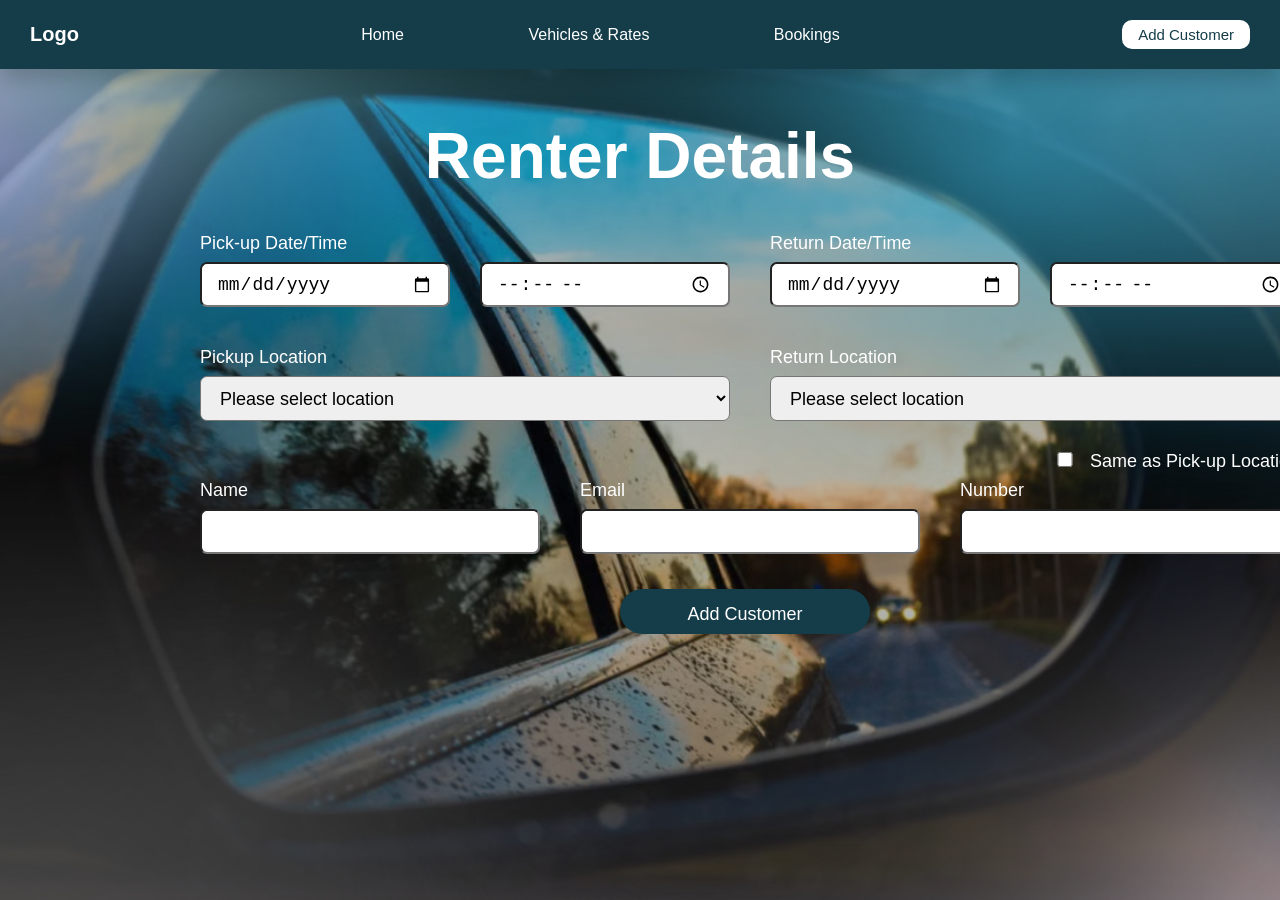
<file: index.html>
<html>
    <head>
        <title>Vehicle Rental Management System</title>
        <link href="style.css" rel="stylesheet">
    </head>
    <body class="homebg">
        <nav class="navbar">
            <a href="index.html" class="logo">Logo</a>
            <div class="nav-links">
                <a href="index.html">Home</a> 
                <a href="vehicles.html">Vehicles & Rates</a>
                <a href="bookings.html">Bookings</a>
            </div>
           <div class="profile-container">
                <a href="index.html" class="profile-btn">Add Customer</a>
            </div>
        </nav>
        <section>
        <div class="hero">
            <h1>Renter Details</h1>
            <form>
                <div class="date-time">
                    <p>
                        <label for="pckpdate-time">Pick-up Date/Time</label>
                        <span class="dt-pair">
                            <input type="date" id="pckpdate" required>
                            <input type="time" id="pckptime" required>
                        </span>
                    </p>
                    <p>
                        <label for="rtrndate-time">Return Date/Time</label>
                        <span class="dt-pair">
                            <input type="date" id="rtrndate" required>
                            <input type="time" id="rtrntime" required>
                        </span>
                    </p>
                </div>
                <div class="location">
                    <p>
                        <label for="pickuploc">Pickup Location</label>
                        <select id="pickuploc" required>
                            <option value="0">Please select location</option>
                            <option value="Manila - 1700">Manila - 1700</option>
                            <option value="Makati - 1500">Makati - 1500</option>
                            <option value="Pasig - 1600">Pasig - 1600</option>
                            <option value="Mandaluyong - 1500">Mandaluyong - 1500</option>
                            <option value="Taguig - 1700">Taguig - 1700</option>
                            <option value="Quezon City - 1600">Quezon City - 1600</option>
                        </select>
                    </p>
                    <p>
                        <label for="returnloc">Return Location</label>
                        <select id="returnloc" required>
                            <option value="0">Please select location</option>
                            <option value="Manila - 1700">Manila - 1700</option>
                            <option value="Makati - 1500">Makati - 1500</option>
                            <option value="Pasig - 1600">Pasig - 1600</option>
                            <option value="Mandaluyong - 1500">Mandaluyong - 1500</option>
                            <option value="Taguig - 1700">Taguig - 1700</option>
                            <option value="Quezon City - 1600">Quezon City - 1600</option>
                        </select>
                    </p>
                </div>
                <p class="same-loc">
                    <label for="return-loc">
                    <input type="checkbox" id="sameloc">Same as Pick-up Location</label>
                </p>
                <div class="c-details">
                    <p>
                        <label for="c_name">Name</label>
                        <input type="text" id="name" required>
                    </p>
                    <p>
                        <label for="c_email">Email</label>
                        <input type="email" id="email" required>
                    </p>
                    <p>
                        <label for="c_number">Number</label>
                        <input type="text" id="cnum" required>
                    </p>
                </div>
                <div class="addcustomer">
                    <input type="button" value="Add Customer" onclick="addcustomer()">
                </div>
            </form>
        </div>
 
        </section>
        <p id="output"></p>
        <script type="text/javascript">

            //saving data
            var savedData = localStorage.getItem("renting_db");
              if (savedData == null) {
            
            var customer = [];
 
            localStorage.setItem(
                "renting_db",
                JSON.stringify(customer)
            );
 
            } else {
 
            var customer = JSON.parse(savedData);
 
            }

            //add custmer data
            function addcustomer(){
                var pckpdate = document.getElementById("pckpdate").value;
                    if (pckpdate===""){
                    alert("Please select Pick-up Date.");
                    return;
                    }

                var pckptime = document.getElementById("pckptime").value;
                    if (pckptime===""){
                    alert("Please select Pick-up Time.");
                    return;
                    }

                var rtrndate = document.getElementById("rtrndate").value;
                    if (rtrndate===""){
                    alert("Please select Return Date.");
                    return;
                    }

                var rtrntime = document.getElementById("rtrntime").value;
                    if (rtrntime===""){
                    alert("Please select Return Time.");
                    return;
                    }

                var pickuploc = document.getElementById("pickuploc").value;
                    if (pickuploc==="0"){
                    alert("Please select Pickup-Location.");
                    return;
                    }

                var returnloc = document.getElementById("returnloc").value;
                    if (returnloc==="0"){
                    alert("Please select Return Location.");
                    return;
                    }

                var sameloc = document.getElementById("sameloc").value;

                var name = document.getElementById("name").value;
                    if (name===""){
                    alert("Please enter the name.");
                    return;
                    }

                var email = document.getElementById("email").value;
                    if (email===""){
                    alert("Please select your Pick-up Date.");
                    return;
                    }
        
                var cnum = document.getElementById("cnum").value;
                    if (cnum===""){
                    alert("Please enter phone number.");
                    return;
                    }

                var duration = computeDuration(pckpdate, pckptime, rtrndate, rtrntime);

                if (duration === null) {
                    alert("Return date/time must be later than the pick-up date/time.");
                return;
                }

                var DAILY_RATE = 0;

                if (pickuploc === "Manila - 1700") {
                    DAILY_RATE = 1700;
                } else if (pickuploc === "Makati - 1500") {
                    DAILY_RATE = 1500;
                } else if (pickuploc === "Pasig - 1600") {
                    DAILY_RATE = 1600;
                } else if (pickuploc === "Mandaluyong - 1500") {
                    DAILY_RATE = 1500;
                } else if (pickuploc === "Taguig - 1700") {
                    DAILY_RATE = 1700;
                } else if (pickuploc === "Quezon City - 1600") {
                    DAILY_RATE = 1600;
                } else {
                    alert("Please select a valid pick-up location.");
                return;
                }
                
                //add the customer data in db
                customer.push({
                    name: name,
                    email: email,
                    cnum: cnum,
                    pckpdate: pckpdate,
                    pckptime: pckptime,
                    rtrndate: rtrndate,
                    rtrntime: rtrntime,
                    pickuploc: pickuploc,
                    returnloc: returnloc,
                    duration: duration.days + " day(s), " + duration.hours + " hr(s), " + duration.minutes + " min(s)",
                    billedDays: duration.billedDays,
                    price: duration.billedDays * DAILY_RATE
                });
                
                localStorage.setItem(
                    "renting_db",
                    JSON.stringify(customer)
                );
                clearForm();
                alert("Customer added successfully.");

                //duration bago pumunta sa bookings list
                setTimeout(function() {
                    window.location.href = "bookings.html";
                }, 200);

            }
            // compute duration between pick-up and return
            function computeDuration(pckpdate, pckptime, rtrndate, rtrntime) {
                var pickup = new Date(pckpdate + "T" + pckptime);
                var ret = new Date(rtrndate + "T" + rtrntime);

                var diffMs = ret - pickup;

   
                if (isNaN(diffMs) || diffMs <= 0) {
                return null;
                }

                var totalMinutes = Math.floor(diffMs / (1000 * 60));
                var totalHours = Math.floor(totalMinutes / 60);

                var days = Math.floor(totalHours / 24);
                var hours = totalHours % 24;
                var minutes = totalMinutes % 60;

                var billedDays = Math.ceil(diffMs / (1000 * 60 * 60 * 24));

                return {
                    days: days,
                    hours: hours,
                    minutes: minutes,
                    totalHours: totalHours,
                    billedDays: billedDays
                };
                }

            //clear the forms after the customer was added
            function clearForm() {
                document.getElementById("pckpdate").value = "";
                document.getElementById("pckptime").value = "";
                document.getElementById("rtrndate").value = "";
                document.getElementById("rtrntime").value = "";
                document.getElementById("pickuploc").value = "0";
                document.getElementById("returnloc").value = "0";
                document.getElementById("name").value = "";
                document.getElementById("email").value = "";
                document.getElementById("cnum").value = "";
                document.getElementById("sameloc").checked = false;
            }

            document.getElementById("sameloc").addEventListener("change", function() {
            var pickuploc = document.getElementById("pickuploc");
            var returnloc = document.getElementById("returnloc");

            if (this.checked) {
            //copy the pickup location 
                returnloc.value = pickuploc.value;
                returnloc.disabled = true;
            } else {
            //pipili ng return location
                returnloc.disabled = false;
                returnloc.value = "0";
            }
            document.getElementById("pickuploc").addEventListener("change", function() {
            if (document.getElementById("sameloc").checked) {
                document.getElementById("returnloc").value = this.value;
            }
            });
            });

        </script>
    </body>
</html>
</file>
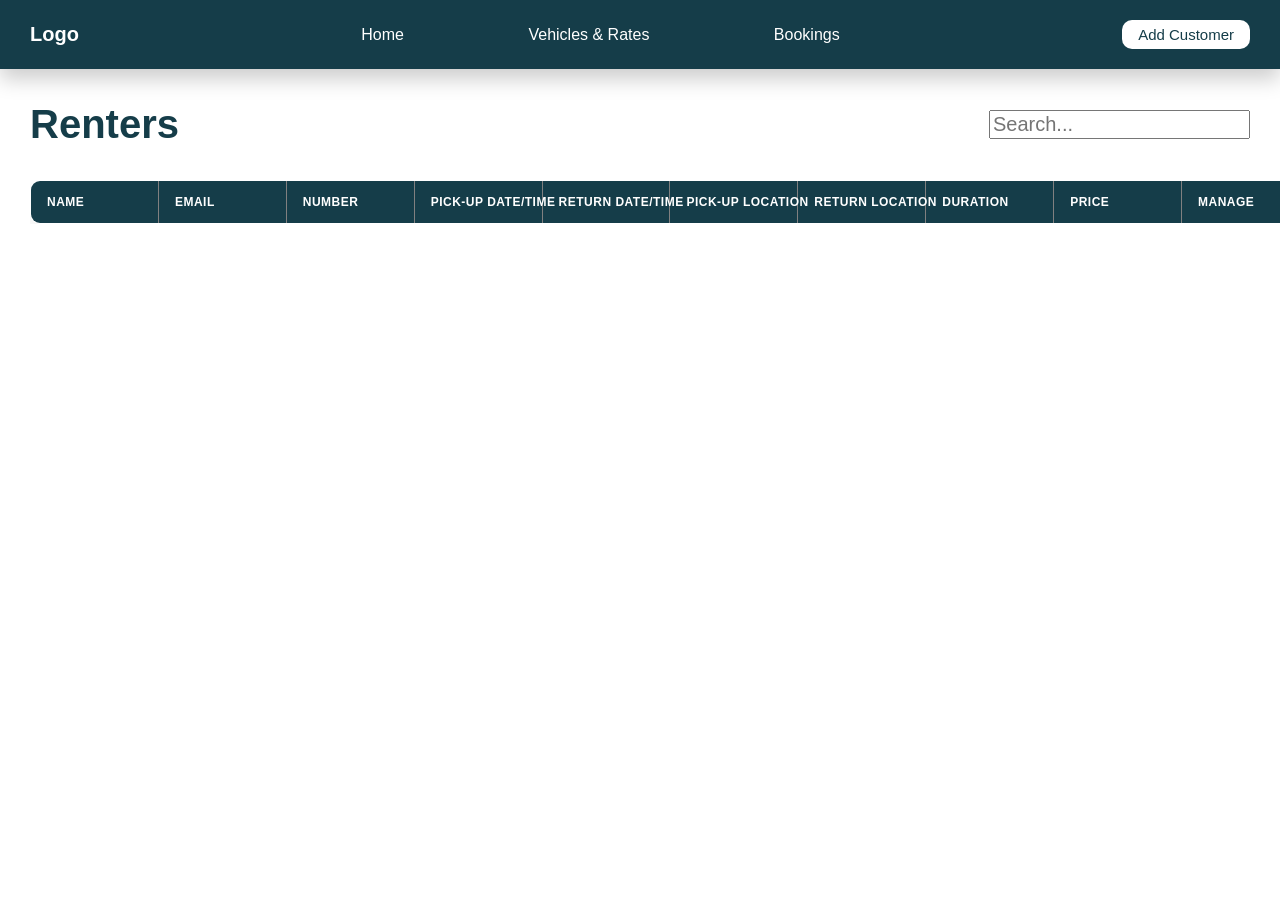
<file: bookings.html>
<html>
    <head>
        <title>Vehicle Rental Management System</title>
        <link href="style.css" rel="stylesheet">
    </head>
    <body>
        <nav class="navbar">
            <a href="index.html" class="logo">Logo</a>
            <div class="nav-links">
                <a href="index.html">Home</a> 
                <a href="vehicles.html">Vehicles & Rates</a>
                <a href="bookings.html">Bookings</a>
            </div>
            <div class="profile-container">
                <a href="index.html" class="profile-btn">Add Customer</a>
            </div>
        </nav>

        <section>
            <div class="page-renter">
                <div class="title-renter">
                    <h1>Renters</h1>
                    <p><input type="text" id="searchbar" placeholder="Search..." oninput="search()"></p>
                </div>

                <div class="table-container">
                    <table id="renterTable" border="1" cellpadding="8">
                    <thead>
                        <tr>
                            <th>Name</th>
                            <th>Email</th>
                            <th>Number</th>
                            <th>Pick-up Date/Time</th>
                            <th>Return Date/Time</th>
                            <th>Pick-up Location</th>
                            <th>Return Location</th>
                            <th>Duration</th>
                            <th>Price</th>
                            <th>Manage</th>
                        </tr>
                    </thead>
                    <tbody id="customerTable"></tbody>
                    </table>
                </div>
            </div>
            </section>

    <script type="text/javascript">
        var savedData = localStorage.getItem("renting_db");
        var customer = savedData ? JSON.parse(savedData) : [];

        function displaycustomer() {
            var table = "";
            for (var i = 0; i < customer.length; i++) {
                table += "<tr>";
                table += "<td>" + customer[i].name + "</td>";
                table += "<td>" + customer[i].email + "</td>";
                table += "<td>" + customer[i].cnum + "</td>";
                table += "<td>" + customer[i].pckpdate + " / " + formatTime(customer[i].pckptime) + "</td>";
                table += "<td>" + customer[i].rtrndate + " / " + formatTime(customer[i].rtrntime) + "</td>";
                table += "<td>" + customer[i].pickuploc + "</td>";
                table += "<td>" + customer[i].returnloc + "</td>";
                table += "<td>" + (customer[i].duration || "-") + "</td>";
                table += "<td>" + formatPrice(customer[i].price) + "</td>";

                table += "<td>";
 
                table += "<a href='edit.html?edit=" + i + "'>";
                table += "<input type='button' value='Edit'>";
                table += "</a> ";

                table += "<input type='button' value='Delete' ";
                table += "onclick='deleteCustomer(" + i + ")'>";
 
                table += "</td>";
 
                table += "</tr>";
            }
            document.getElementById("customerTable").innerHTML = table;
        }
        function formatTime(time) {
            if (!time) return "";
                var parts = time.split(":");
                var hours = parseInt(parts[0], 10);
                var minutes = parts[1];
                var suffix = hours >= 12 ? "PM" : "AM";
                hours = hours % 12;
            if (hours === 0) hours = 12;
                return hours + ":" + minutes + " " + suffix;
            }

        displaycustomer();

        function deleteCustomer(index) {
 
            var answer = confirm(
                "Are you sure you want to delete " +
                customer[index].name + "?"
            );
 
            if (answer == true) {
 
                customer.splice(index, 1);
 
                localStorage.setItem(
                    "renting_db",
                    JSON.stringify(customer)
                );
                displaycustomer();
                alert("Customer deleted successfully.");
 
                document.getElementById("message").innerHTML =
                    "Customer deleted successfully.";
 
                displaycustomer();
 
            } else {
 
                alert("Delete cancelled.");
 
            }
        }
        var editIndex = -1;
        function editCustomer(index) {

            alert("You selected Edit.");
 
            editIndex = index;
            
            var c = customer[index];
            var newpckpdate = prompt("Edit pickup date:", c.pickupdt);
            if (newpckpdate !== null) {
                c.pickupdt = newpckpdate;
                localStorage.setItem("renting_db", JSON.stringify(customer));
                displaycustomer();
            }
        }

        function search() {
        var input = document.getElementById("searchbar").value.toLowerCase();
        var rows = document.querySelectorAll("#renterTable tbody tr");

        rows.forEach(function(row) {
            var name = row.cells[0].textContent.toLowerCase();  
            if (name.includes(input)) {
                row.style.display = "";     
            } else {
                row.style.display = "none";  
            }
        });
        }

        function formatPrice(price) {
            if (price === undefined || price === null) return "-";
            return "₱" + Number(price).toLocaleString();
        }
       
    </script>
    </body>
</html>
</file>
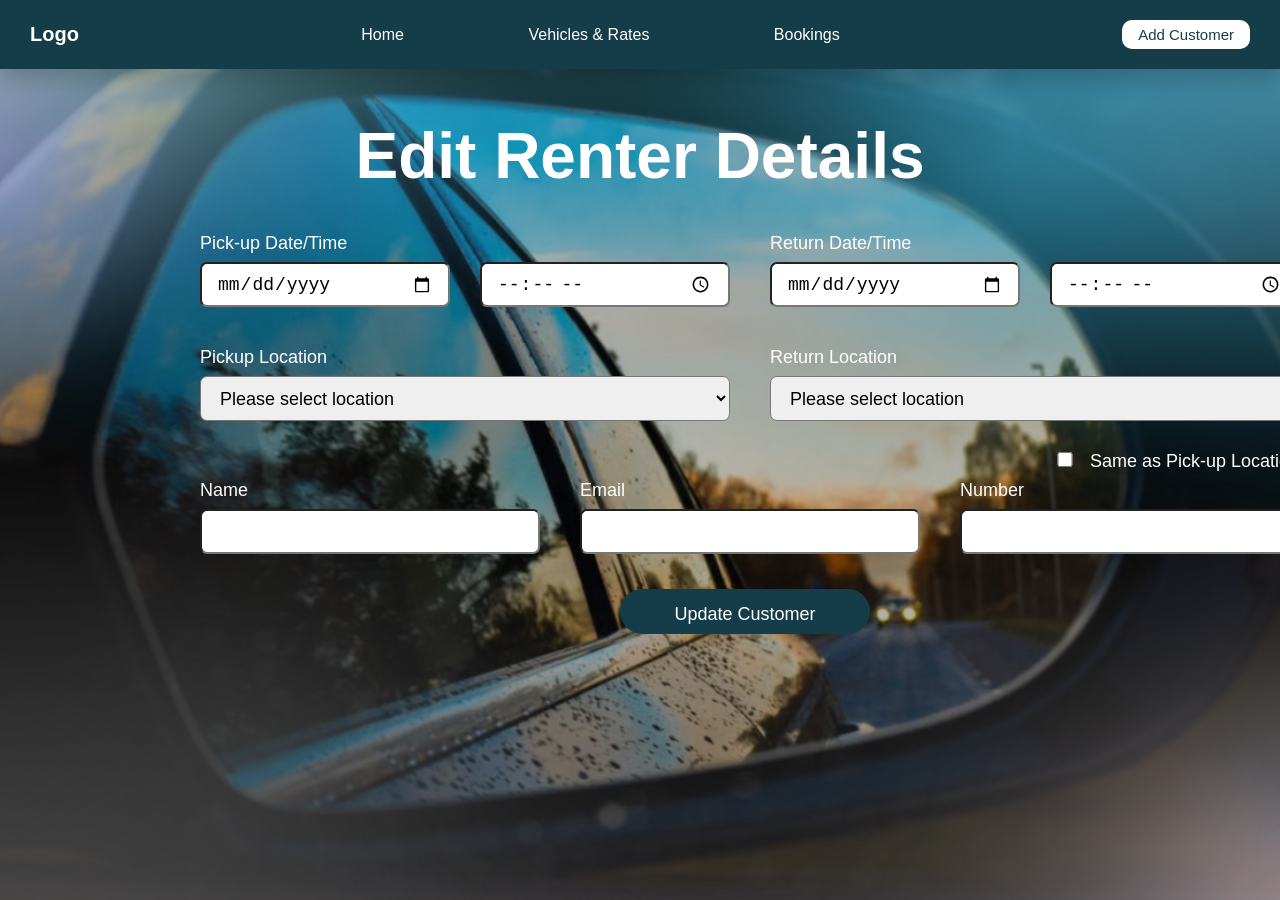
<file: edit.html>
<html>
    <head>
        <title>Vehicle Rental Management System</title>
        <link href="style.css" rel="stylesheet">
    </head>
    <body class="homebg">
        <nav class="navbar">
            <a href="index.html" class="logo">Logo</a>
            <div class="nav-links">
                <a href="index.html">Home</a> 
                <a href="vehicles.html">Vehicles & Rates</a>
                <a href="bookings.html">Bookings</a>
            </div>
           <div class="profile-container">
                <a href="index.html" class="profile-btn">Add Customer</a>
            </div>
        </nav>
        <section>
        <div class="hero">
            <h1>Edit Renter Details</h1>
            <form>
                <div class="date-time">
                    <p>
                        <label for="pckpdate-time">Pick-up Date/Time</label>
                        <span class="dt-pair">
                            <input type="date" id="pckpdate" required>
                            <input type="time" id="pckptime" required>
                        </span>
                    </p>
                    <p>
                        <label for="rtrndate-time">Return Date/Time</label>
                        <span class="dt-pair">
                            <input type="date" id="rtrndate" required>
                            <input type="time" id="rtrntime" required>
                        </span>
                    </p>
                </div>
                <div class="location">
                    <p>
                        <label for="pickuploc">Pickup Location</label>
                        <select id="pickuploc" required>
                            <option value="0">Please select location</option>
                            <option value="Manila">Manila</option>
                            <option value="Makati">Makati</option>
                            <option value="Pasig">Pasig</option>
                            <option value="Quezon City">Quezon City</option>
                        </select>
                    </p>
                    <p>
                        <label for="returnloc">Return Location</label>
                        <select id="returnloc" required>
                            <option value="0">Please select location</option>
                            <option value="Manila">Manila</option>
                            <option value="Makati">Makati</option>
                            <option value="Pasig">Pasig</option>
                            <option value="Quezon City">Quezon City</option>
                        </select>
                    </p>
                </div>
                <p class="same-loc">
                    <label for="return-loc">
                    <input type="checkbox" id="sameloc" required>Same as Pick-up Location</label>
                </p>
                <div class="c-details">
                    <p>
                        <label for="c_name">Name</label>
                        <input type="text" id="name" required>
                    </p>
                    <p>
                        <label for="c_email">Email</label>
                        <input type="email" id="email" required>
                    </p>
                    <p>
                        <label for="c_number">Number</label>
                        <input type="text" id="cnum" required>
                    </p>
                </div>
                <div class="addcustomer">
                    <input type="button" value="Update Customer" onclick="updateCustomer()">
                </div>
            </form>
        </div>
        </section>

        <p id="output"></p>
        <script type="text/javascript">

            var savedData = localStorage.getItem("renting_db");
              if (savedData == null) {
            
            var customer = [];
 
            localStorage.setItem(
                "renting_db",
                JSON.stringify(customer)
            );
 
            } else {
 
            var customer = JSON.parse(savedData);
 
            }
            var params = new URLSearchParams(window.location.search);
            var editIndex = params.get("edit");
            if (editIndex !== null) {
                var c = customer[editIndex];
                document.getElementById("pckpdate").value = c.pckpdate;
                document.getElementById("pckptime").value = c.pckptime;
                document.getElementById("rtrndate").value = c.rtrndate;
                document.getElementById("rtrntime").value = c.rtrntime;
                document.getElementById("pickuploc").value = c.pickuploc;
                document.getElementById("returnloc").value = c.returnloc;
                document.getElementById("name").value = c.name;
                document.getElementById("email").value = c.email;
                document.getElementById("cnum").value = c.cnum;

            }

            function updateCustomer() {
 
            var pckpdate = document.getElementById("pckpdate").value;
            var pckptime = document.getElementById("pckptime").value;
            var rtrndate = document.getElementById("rtrndate").value;
            var rtrntime = document.getElementById("rtrntime").value;
            var pickuploc = document.getElementById("pickuploc").value;
            var returnloc = document.getElementById("returnloc").value;
            var name = document.getElementById("name").value;
            var email = document.getElementById("email").value;
            var cnum = document.getElementById("cnum").value;
 
            customer[editIndex] = {
                pckpdate: pckpdate,
                pckptime: pckptime,
                rtrndate: rtrndate,
                rtrntime: rtrntime,
                pickuploc: pickuploc,
                returnloc: returnloc,
                name: name,
                email: email,
                cnum: cnum
            };
 
            localStorage.setItem(
                "renting_db",
                JSON.stringify(customer)
            );
 
            alert("Customr updated successfully.");
            setTimeout(function() {
                window.location.href = "bookings.html";
            }, 500);
 
 
            document.getElementById("message").innerHTML =
                "Customer updated successfully.";

            clearForm();
            displaycustomer();
        }

            document.getElementById("sameloc").addEventListener("change", function() {
            var pickuploc = document.getElementById("pickuploc");
            var returnloc = document.getElementById("returnloc");

            if (this.checked) {
            //copy the pickup location 
                returnloc.value = pickuploc.value;
                returnloc.disabled = true;
            } else {
            //pipili ng return location
                returnloc.disabled = false;
                returnloc.value = "0";
            }
            });
        </script>
            
    </body>
</html>
</file>
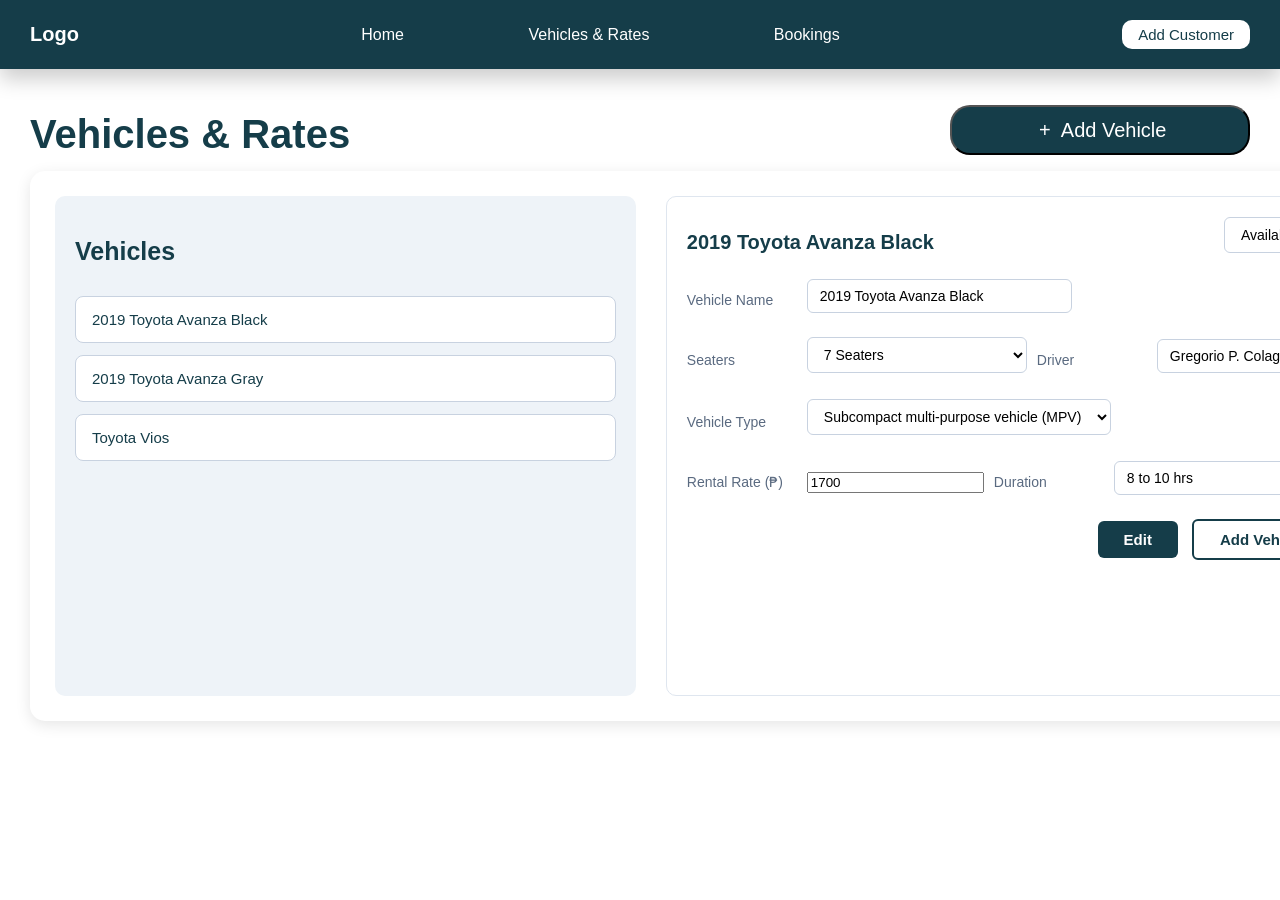
<file: vehicles.html>
<html>
    <head>
        <title>Vehicle Rental Management System</title>
        <link href="style.css" rel="stylesheet">
    </head>
    <body>
        <nav class="navbar">
            <a href="index.html" class="logo">Logo</a>
            <div class="nav-links">
                <a href="index.html">Home</a>
                <a href="vehicles.html">Vehicles & Rates</a>
                <a href="bookings.html">Bookings</a>
            </div>
            <div class="profile-container">
                <a href="index.html" class="profile-btn">Add Customer</a>
            </div>
        </nav>
        <section>
            <div class="vhs-rates">
                <h1>Vehicles & Rates</h1>
                <p class="addvhc"><input type="button" value=" +  Add Vehicle" onclick="newVehicle()"></p>
            </div>
            <div class="vehicle-container">
                <div class="vehiclelist">
                    <div class="vtitle">
                        <h1>Vehicles</h1>
                    </div>
                    <div id="vehicleButtons"></div>
                </div>
                <div class="vehicledetails">
                    <div class="vehicle1">
                        <div class="vhcedit">
                            <h1 id="formTitle">Add Vehicle</h1>
                            <select id="status">
                                <option value="Available">Available</option>
                                <option value="Unavailable">Unavailable</option>
                            </select>
                        </div>
                        <p>
                            <label for="vname">Vehicle Name</label>
                            <input type="text" id="vname">
                        </p>
                        <p>
                            <label for="seaters">Seaters</label>
                            <select id="seaters">
                                <option value="5 Seaters">5 Seaters</option>
                                <option value="7 Seaters">7 Seaters</option>
                                <option value="9 Seaters">9 Seaters</option>
                            </select>
                            <label for="driver">Driver</label>
                            <input type="text" id="driver">
                        </p>
                        <p>
                            <label for="vtype">Vehicle Type</label>
                            <select id="vtype">
                                <option value="Subcompact multi-purpose vehicle (MPV)">Subcompact multi-purpose vehicle (MPV)</option>
                                <option value="Subcompact Sedan">Subcompact Sedan</option>
                                <option value="Sport Utility Vehicle (SUV)">Sport Utility Vehicle (SUV)</option>
                            </select>
                        </p>
                        <p>
                            <label for="rrate">Rental Rate (₱)</label>
                            <input type="number" id="rrate" min="0">
                            <label for="duration">Duration</label>
                            <input type="text" id="duration" placeholder="e.g. 8 to 10 hrs">
                        </p>
                        <p>
                            <input type="button" value="Edit" onclick="editvehicle()">
                            <input type="button" value="Add Vehicle" onclick="addvehicle()">
                            <input type="button" value="Delete" onclick="deletevehicle()">
                        </p>
                    </div>
                </div>
            </div>
        </section>
        <script>
            // load saved data
            var savedData = localStorage.getItem("vehicles_db");
            var car;

            if (savedData == null) {
                // first time: start with your three vehicles
                car = [
                    {
                        name: "2019 Toyota Avanza Black", status: "Available",
                        seaters: "7 Seaters", driver: "Gregorio P. Colagbang",
                        vtype: "Subcompact multi-purpose vehicle (MPV)",
                        rate: 1700, duration: "8 to 10 hrs"
                    },
                    {
                        name: "2019 Toyota Avanza Gray", status: "Available",
                        seaters: "7 Seaters", driver: "",
                        vtype: "Subcompact multi-purpose vehicle (MPV)",
                        rate: 1700, duration: "8 to 10 hrs"
                    },
                    {
                        name: "Toyota Vios", status: "Available",
                        seaters: "5 Seaters", driver: "",
                        vtype: "Subcompact Sedan",
                        rate: 1500, duration: "8 to 10 hrs"
                    }
                ];
                saveCars();
            } else {
                car = JSON.parse(savedData);
            }

            var selectedIndex = -1; // -1 = no vehicle selected

            function saveCars() {
                localStorage.setItem("vehicles_db", JSON.stringify(car));
            }

            // build the vehicle list buttons
            function displayList() {
                var box = document.getElementById("vehicleButtons");
                box.innerHTML = "";

                for (var i = 0; i < car.length; i++) {
                    var btn = document.createElement("input");
                    btn.type = "button";
                    btn.value = car[i].name;
                    btn.setAttribute("onclick", "displayDetails(" + i + ")");
                    box.appendChild(btn);
                }
            }

            // show the selected vehicle in the form
            function displayDetails(index) {
                selectedIndex = index;
                var c = car[index];

                document.getElementById("formTitle").textContent = c.name;
                document.getElementById("vname").value = c.name;
                document.getElementById("status").value = c.status;
                document.getElementById("seaters").value = c.seaters;
                document.getElementById("driver").value = c.driver;
                document.getElementById("vtype").value = c.vtype;
                document.getElementById("rrate").value = c.rate;
                document.getElementById("duration").value = c.duration;
            }

            // read + validate the form, returns a vehicle object or null
            function readForm() {
                var name = document.getElementById("vname").value.trim();
                var rate = document.getElementById("rrate").value;

                if (name === "") {
                    alert("Please enter the vehicle name.");
                    return null;
                }
                if (rate === "" || Number(rate) <= 0) {
                    alert("Please enter a valid rental rate.");
                    return null;
                }

                return {
                    name: name,
                    status: document.getElementById("status").value,
                    seaters: document.getElementById("seaters").value,
                    driver: document.getElementById("driver").value.trim(),
                    vtype: document.getElementById("vtype").value,
                    rate: Number(rate),
                    duration: document.getElementById("duration").value.trim()
                };
            }

            // top "+ Add Vehicle" button: clear the form for a new entry
            function newVehicle() {
                selectedIndex = -1;
                document.getElementById("formTitle").textContent = "Add Vehicle";
                document.getElementById("vname").value = "";
                document.getElementById("status").value = "Available";
                document.getElementById("seaters").value = "5 Seaters";
                document.getElementById("driver").value = "";
                document.getElementById("vtype").selectedIndex = 0;
                document.getElementById("rrate").value = "";
                document.getElementById("duration").value = "";
                document.getElementById("vname").focus();
            }

            // bottom "Add Vehicle" button: save the form as a new vehicle
            function addvehicle() {
                var v = readForm();
                if (v === null) return;

                car.push(v);
                saveCars();
                displayList();
                displayDetails(car.length - 1);
                alert("Vehicle added successfully.");
            }

            // "Edit" button: update the selected vehicle
            function editvehicle() {
                if (selectedIndex === -1) {
                    alert("Please select a vehicle from the list first.");
                    return;
                }

                var v = readForm();
                if (v === null) return;

                car[selectedIndex] = v;
                saveCars();
                displayList();
                displayDetails(selectedIndex);
                alert("Vehicle updated successfully.");
            }

            // "Delete" button: remove the selected vehicle
            function deletevehicle() {
                if (selectedIndex === -1) {
                    alert("Please select a vehicle from the list first.");
                    return;
                }

                if (confirm("Are you sure you want to delete " + car[selectedIndex].name + "?")) {
                    car.splice(selectedIndex, 1);
                    saveCars();
                    displayList();

                    if (car.length > 0) {
                        displayDetails(0);
                    } else {
                        newVehicle();
                    }
                    alert("Vehicle deleted successfully.");
                }
            }

            // run on page load
            displayList();
            if (car.length > 0) {
                displayDetails(0);
            } else {
                newVehicle();
            }
        </script>
    </body>
</html>
</file>
<file: style.css>
body{
  margin: 0px;
  font-family: Arial, Helvetica, sans-serif;
  
}
body.homebg {
    background: #f4f4f4; /* or whatever color/image you want */
}
body.homebg {
  background-image: url("Background.png") !important;
  background-size: cover;      
  background-position: center; 
  background-repeat: no-repeat;
}
.navbar {
  background-color:#153d49 ;
  padding: 20px 30px;
  display: flex;
  justify-content: space-between;
  align-items: center;
  position: sticky;
  top: 0;
  z-index: 1000;
  box-shadow: 0 10px 20px rgba(0, 0, 0, 0.2);
}
.logo {
  color: white;
  font-size: 20px;
  text-decoration: none;
  font-weight: bold;
}
.nav-links a{
  color: white;
  text-decoration: none;
  margin-bottom: 24px;
  padding: 30px 60px;
}
.profile-btn {
  color: #153d49; 
  text-decoration: none;
  padding: 6px 16px; 
  display: inline-block;
  font-size: 15px;
  transition: background 0.3s ease;
}
.profile-btn {
  background: white;
  border-radius: 10px;
}
.nav-links a:hover {
  background: skyblue;
  border-radius: 4px;
}
.hero{
  text-align: center;
  padding: 30px 20px 80px;
  display: flex;
  flex-direction: column;
  justify-content: center;
}
.hero h1{
  color: white;
  font-size: 64px;
  margin-top: 20px;     
  margin-bottom: 40px;
}
.hero p {
  margin-top: 0;
  font-size: 30px;
}
.hero form {
  text-align: left;
  max-width: 1300px;   
  max-width: 900px;
  margin: 0; 
  padding-left: 180px;   
}

.hero form label {
  color: white;
  display: block;
  margin-bottom: 8px;
  font-size: 18px;
}

.hero form input,
.hero form select {
  font-size: 18px;
  padding: 10px 15px;
  width: 250px;
  height: 45px;
  box-sizing: border-box;
  border-radius: 7px;
  margin-bottom: 5px;
}
.hero form input[type="checkbox"] {
  width: 50px;
  height: 15px;
  margin: 0;
  display: inline;
  margin: 0;
}

.date-time {
  display: flex;
  justify-content: flex-start;   
  gap: 40px;                    
  margin-bottom: 5px;
}

.dt-pair {
  display: flex;
  gap: 30px;
}

#pickuploc {
  width: 530px;
  margin-bottom: 0px;
}
#returnloc {
  width: 530px;
  margin-bottom: 0px;
}
.location {
  display: flex;  
  gap: 40px;
}
.return-loc label {
  display: inline-flex;
  align-items: center;
  gap: 8px;
  white-space: nowrap;
}
.same-loc,
.same-loc label {
  display: inline;
  margin-left: 840px;
  white-space: nowrap;
  margin-top: 0px;
}
.c-details  {
  display: flex;  
  gap: 40px;
}
#name {
  width: 340px;
}
#email {
  width: 340px;
}
#cnum {
  width: 340px;
}
.addcustomer input[type="button"] {
  background-color: #153d49;   /* dark blue */
  color: white;
  border: none;
  padding-top: 15px;
  border-radius: 50px;
  font-size: 18px;
  cursor: pointer;
  margin-left: 420px;
  margin-top: 29px;
  margin-top: 0px;
}

@media (max-width: 600px) {
  .navbar {
    flex-direction: column;
    gap: 10px;
    padding: 12px 16px;
  }
  .nav-links a{
    margin-left: 12px;
    font-size: 14px;
  }
  .hero h1{
    font-size: 24px;
  }
}
.page-wrap {
    max-width: 1200px;
    margin: 30px auto;
    padding: 0 20px;
}

.title-bar {
    display: flex;
    justify-content: space-between;
    align-items: center;
    margin-bottom: 15px;   
}


.table-container {
    width: 100%;
    max-width: 1470px;
    overflow-x: auto;
    margin-left: 30px;
   
}

table {
    width: 100%;
    table-layout: fixed;
    word-wrap: break-word;
    border-collapse: collapse;
    background: #ffffff;
    border-radius: 10px;
    overflow: hidden;
    box-shadow: 0 4px 15px rgba(0, 0, 0, 0.08);
    font-family: 'Segoe UI', Tahoma, Geneva, Verdana, sans-serif;
    font-size: 14px;
}

table tr:first-child th {
    padding: 14px 16px;
    text-align: left;
    font-weight: 600;
    letter-spacing: 0.5px;
    text-transform: uppercase;
    font-size: 12px;
    white-space: nowrap;
}
thead {
    background: #153d49;
    color: #ffffff;
}

thead th {
    padding: 14px 16px;
    text-align: left;
    font-weight: 600;
    letter-spacing: 0.5px;
    text-transform: uppercase;
    font-size: 12px;
    white-space: nowrap;
}


tbody td {
    padding: 12px 16px;
    border-bottom: 1px solid #e8ecef;
    color: #333333;
    white-space: normal;
}

tbody tr:nth-child(even) {
    background: #f8f9fa;
}

tbody tr:hover {
    background: #eef3f8;
}

tbody tr:last-child td {
    border-bottom: none;
}

tbody input[type="button"] {
    padding: 6px 12px;
    border: none;
    border-radius: 5px;
    cursor: pointer;
    font-size: 12px;
    margin-right: 5px;
}

tbody input[value="Edit"] {
    background: #153d49;
    color: #fff;
}

tbody input[value="Delete"] {
    background: #e74c3c;
    color: #fff;
}

tbody input[value="Edit"]:hover {
    background: #2980b9;
}

tbody input[value="Delete"]:hover {
    background: #c0392b;
}


/*Vehicles & Rates design*/
.vhs-rates h1 {
  margin-left: 30px;
  color: #153d49;
  justify-content: flex-start;
  font-size: 40px;
  margin-bottom: 5px;
}
.vhs-rates{
  display: flex;
  justify-content: space-between;  
  align-items: center;
}
p.addvhc input[type="button"] {
    margin: 20px 30px;
    font-size: 20px;
    background-color: #153d49;
    color: white;
    width: 300px;
    height: 50px;
    border-radius: 20px;
    margin-bottom: 0px;
}
.vehicle-container{
  background-color: white;   
  border-radius: 15px;  
  width:1470px;   
  height: 550px;      
  box-shadow: 0 4px 15px rgba(0, 0, 0, 0.1);   
  margin-left: 30px;  
  margin-right: 30px;     
}
.vhclist h1{
  color: #153d49;
  font-size: 30px;
  margin-left: 10px;
}
.title-renter h1{
  margin-left: 30px;
  color: #153d49;
  justify-content: flex-start;
  font-size: 40px;
}

.title-renter {
    display: flex;
    justify-content: space-between;  
    align-items: center;
}
#searchbar {
    margin: 20px 30px;
    font-size: 20px;
}

/*Vehicles & Rates layout*/
.vhs-rates h1 {
  margin-left: 30px;
  color: #153d49;
  justify-content: flex-start;
  font-size: 40px;
  margin-bottom: 5px;
}
.vhs-rates {
  display: flex;
  justify-content: space-between;
  align-items: center;
}
p.addvhc input[type="button"] {
  margin: 20px 30px;
  font-size: 20px;
  background-color: #153d49;
  color: white;
  width: 300px;
  height: 50px;
  border-radius: 20px;
  margin-bottom: 0px;
}

/* Main white card holding both columns */
.vehicle-container {
  background-color: white;
  border-radius: 15px;
  width: 1460px;
  height: 550px;
  box-shadow: 0 4px 15px rgba(0, 0, 0, 0.1);
  margin-left: 30px;
  margin-right: 30px;
  display: flex;              /* side-by-side columns */
  gap: 30px;
  padding: 25px;
  box-sizing: border-box;
}
/* ---- Left column: vehicle list ---- */
.vehiclelist {
  flex: 1;
  background-color: #eef3f8;
  border-radius: 10px;
  padding: 20px;
  height: 100%;
  box-sizing: border-box;
  justify-content: space-between;
}
.vehiclelist h1 {
  color: #153d49;
  font-size: 25px;
  margin-bottom: 30px;
}

.vehiclelist input[type="button"] {
  display: block;
  width: 100%;
  background-color: #ffffff;
  color: #153d49;
  border: 1px solid #c8d2e0;
  padding: 14px 16px;
  font-size: 15px;
  text-align: left;
  border-radius: 8px;
  margin-bottom: 12px;
  cursor: pointer;
  transition: background 0.2s, border-color 0.2s;
}

.vehiclelist input[type="button"]:hover {
  background-color: #153d49;
  border-color: #153d49;
  color: white;
}

.vehicledetails {
  flex: 1.4;
  background-color: #ffffff;
  border: 1px solid #dfe6ef;
  border-radius: 10px;
  padding: 20px;
  height: 100%;
  box-sizing: border-box;
}

.vehicledetails .vehicle1 h1:first-child {
  font-size: 20px;
  color: #153d49;
  margin-bottom: 6px;

}

.vhcedit {
  display: flex;
  justify-content: space-between;
  align-items: center;
  margin-bottom: 15px;   
}

.vehicledetails .vehicle1 .vhcedit input[type="text"] {
  width: 20%;
  text-align: center;
  background-color: #153d49;
  color: white;
}

.vehicledetails .vehicle1 input[type="text"] {
  border: 1px solid #c8d2e0;
  border-radius: 6px;
  padding: 8px 12px;
  font-size: 14px;
  width:35%;
  margin-bottom: 8px;

}

.vehicledetails .vehicle1 h1 {
  font-size: 40px;
  color: #153d49;
  margin: 10px 0 16px;
  margin-bottom: 40px;
}

.vehicledetails .vehicle1 p {
  display: flex;
  flex-wrap: wrap;
  gap: 10px;
  align-items: center;
  margin-bottom: 14px;
}


.vehicledetails .vehicle1 label {
  font-size: 14px;
  color: #5a6a80;
  min-width: 110px;
}

.vehicledetails .vehicle1 select,
.vehicledetails .vehicle1 input[type="rate"],
.vehicledetails .vehicle1 input[type="drntime"] {
  border: 1px solid #c8d2e0;
  border-radius: 6px;
  padding: 8px 12px;
  font-size: 14px;
  background-color: #ffffff;
  margin-bottom: 10px;
}

.vehicledetails .vehicle1 select {
  min-width: 220px;
}

.vehicledetails .vehicle1 input[type="rate"],
.vehicledetails .vehicle1 input[type="drntime"] {
  min-width: 200px;
}

/* ---- Action buttons row (Edit / Add Vehicle) ---- */
.vehicledetails .vehicle1 p:last-child {
  display: flex;
  gap: 14px;
  justify-content: flex-end;
}

.vehicledetails .vehicle1 input[value="Edit"] {
  background-color: #153d49;
  color: white;
  border: none;
  padding: 10px 26px;
  font-size: 15px;
  font-weight: bold;
  border-radius: 6px;
  cursor: pointer;
}

.vehicledetails .vehicle1 input[value="Delete"] {
  background-color: #153d49;
  color: white;
  border: none;
  padding: 10px 26px;
  font-size: 15px;
  font-weight: bold;
  border-radius: 6px;
  cursor: pointer;
}

.vehicledetails .vehicle1 input[value="Edit"]:hover {
  background-color: #2980b9;
}

.vehicledetails .vehicle1 input[value="Add Vehicle"] {
  background-color: transparent;
  color: #153d49;
  border: 2px solid #153d49;
  padding: 10px 26px;
  font-size: 15px;
  font-weight: bold;
  border-radius: 6px;
  cursor: pointer;
}

.vehicledetails .vehicle1 input[value="Add Vehicle"]:hover {
  background-color: #153d49;
  color: white;
}
</file>
